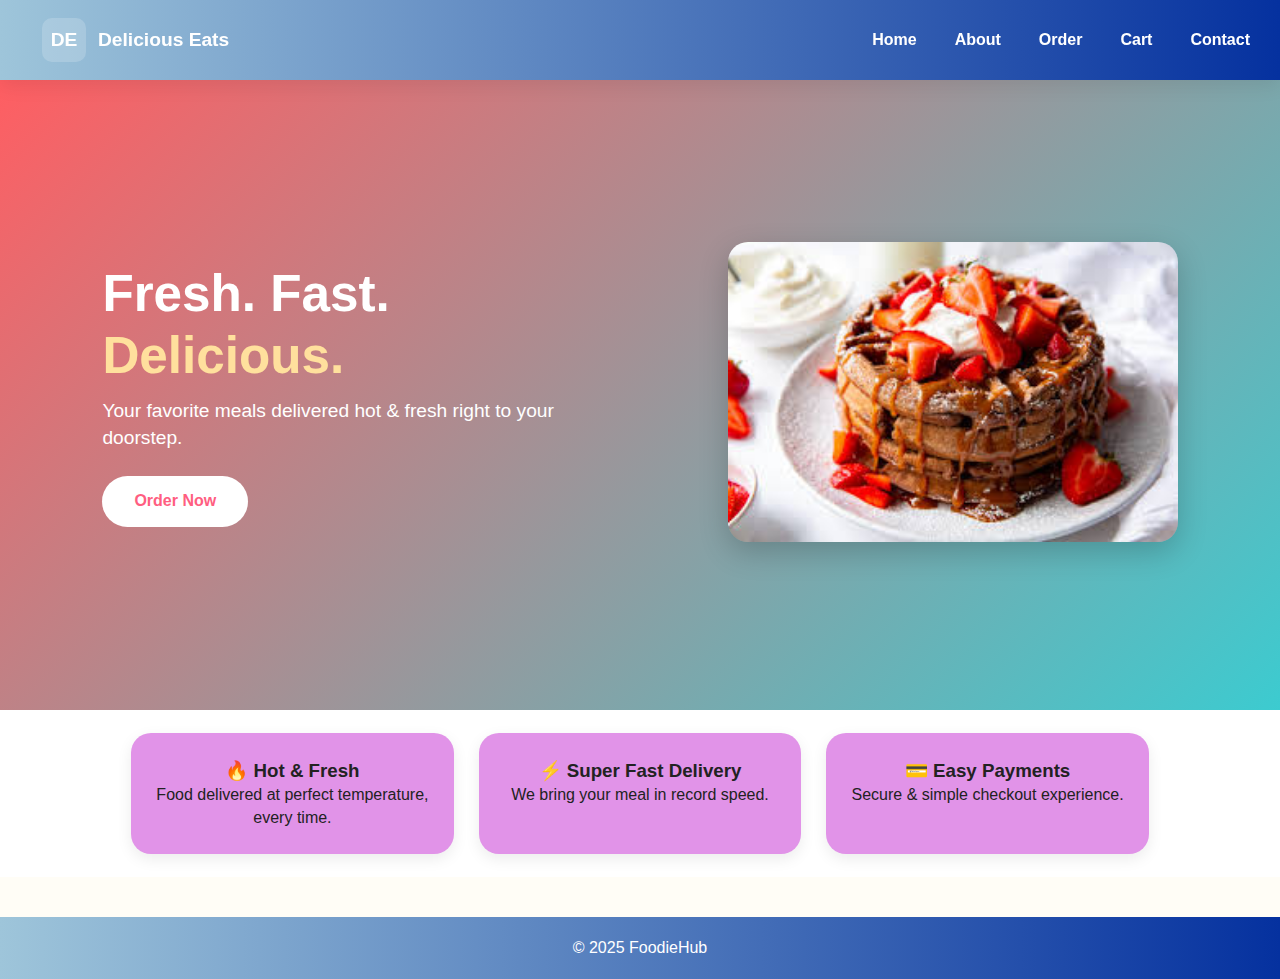
<file: index.html>
<!DOCTYPE html>
<html lang="en">
<head>
    <meta charset="UTF-8">
    <meta name="viewport" content="width=device-width, initial-scale=1.0">
    <title>FoodieHub - Home</title>
    <link rel="stylesheet" href="style.css">
</head>
<body>

<header class="header">
    <div class="brand">
        <div class="logo">DE</div>
        Delicious Eats
    </div>

    <nav class="nav">
        <a href="index.html" class="active">Home</a>
        <a href="about.html">About</a>
        <a href="order.html">Order</a>
        <a href="cart.html">Cart</a>
        <a href="contact.html">Contact</a>
    </nav>

    <div class="hamburger" onclick="toggleMenu()">
        <div></div><div></div><div></div>
    </div>
</header>

<!-- ⭐ NEW HERO SECTION ⭐ -->
<!-- ⭐ FULL-WIDTH BANNER HERO ⭐ -->
<section class="hero">
    <div class="hero-content">
        <h1>Fresh. Fast. <span>Delicious.</span></h1>
        <p>Your favorite meals delivered hot & fresh right to your doorstep.</p>
        <a href="order.html" class="btn-primary hero-btn">Order Now</a>
    </div>

    <div class="hero-image">
        <img src="waff.jpeg" alt="Delicious Food">
    </div>
</section>



<!-- ⭐ FEATURE CARDS ⭐ -->
<section class="features">
    <div class="feature-card">
        <h3>🔥 Hot & Fresh</h3>
        <p>Food delivered at perfect temperature, every time.</p>
    </div>
    <div class="feature-card">
        <h3>⚡ Super Fast Delivery</h3>
        <p>We bring your meal in record speed.</p>
    </div>
    <div class="feature-card">
        <h3>💳 Easy Payments</h3>
        <p>Secure & simple checkout experience.</p>
    </div>
</section>

  <script src="script.js"></script>
  <div class="footer">© 2025 FoodieHub</div>

</body>
</html>
</file>
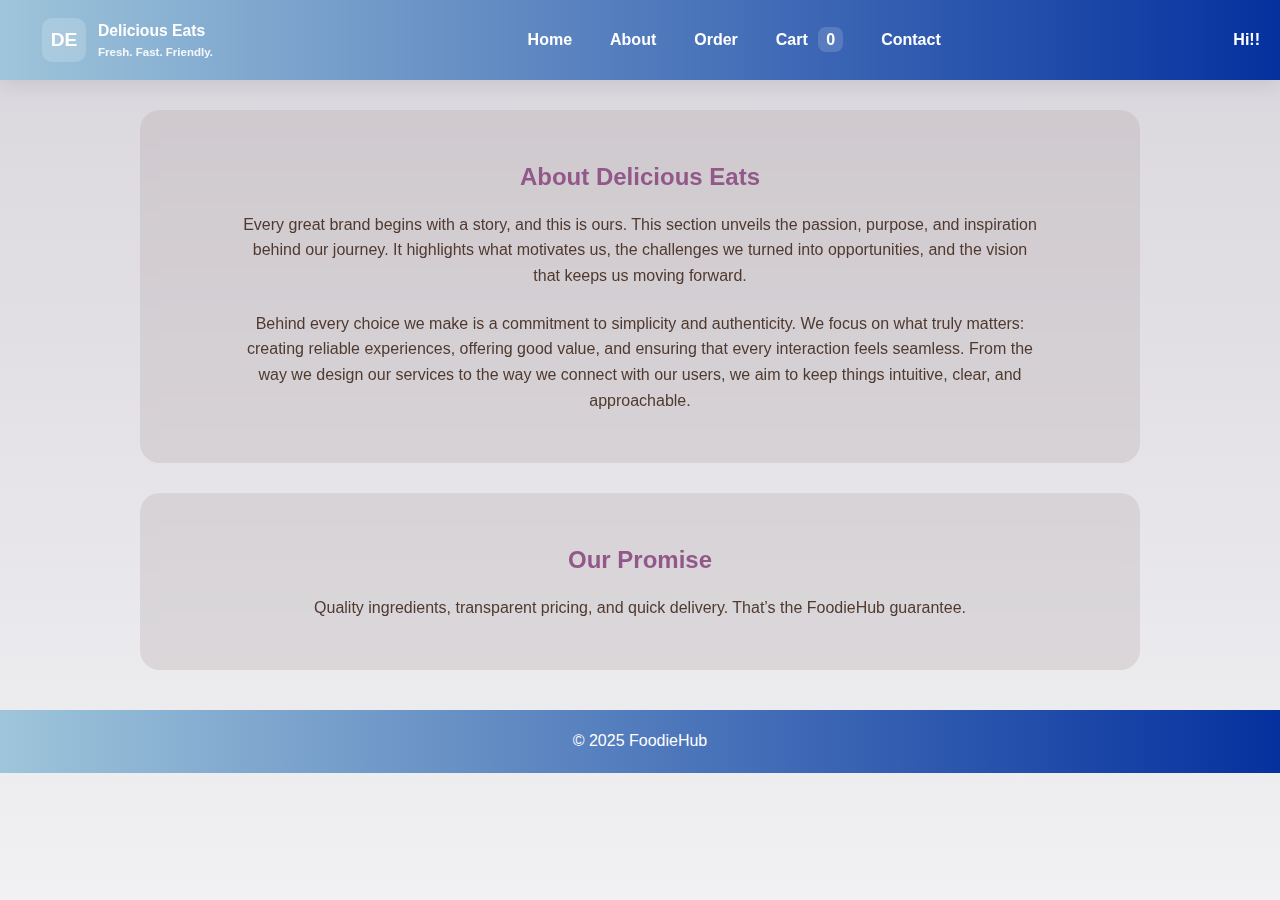
<file: about.html>
<!doctype html>
<html>
<head>
  <meta charset="utf-8"><meta name="viewport" content="width=device-width,initial-scale=1">
  <title>About — FoodieHub</title>
  <link rel="stylesheet" href="style.css">
  <script src="script.js" defer></script>

  <style>
    /* Page Background */
    body.about-page {
        background: linear-gradient(to bottom, #d9d5dc, #f1f1f3);
        min-height: 100vh;
    }

    /* Make sections blend with background */
    .about-section,
    .promise-section {
        background: rgba(172, 158, 158, 0.25);
        backdrop-filter: blur(8px);
        padding: 50px 8%;
        border-radius: 20px;
        max-width: 1000px;
        margin: 30px auto;
        text-align: center;
    }

    .about-section p,
    .promise-section p {
        color: #4f3a30;
        line-height: 1.6;
        max-width: 850px;
        margin: auto;
    }

    .about-section h2,
    .promise-section h2 {
        color: #93588a;
        margin-bottom: 18px;
    }
  </style>

</head>
<body class="about-page">

  <!-- HEADER -->
  <header class="header"> 
    <div class="brand">
      <div class="logo">DE</div>
      <div>
        <div style="font-size:0.98rem">Delicious Eats</div>
        <div style="font-size:0.72rem;opacity:0.9;margin-top:2px">Fresh. Fast. Friendly.</div>
      </div>
    </div>

    <nav class="nav" id="mainNav">
      <a href="index.html">Home</a>
      <a href="about.html">About</a>
      <a href="order.html">Order</a>
      <a href="cart.html">Cart <span id="cart-count" style="background:rgba(255,255,255,0.15);padding:4px 8px;border-radius:8px;margin-left:6px">0</span></a>
      <a href="contact.html">Contact</a>
    </nav>

    <div style="display:flex;align-items:center;gap:12px">
      <div style="color:white;font-weight:700">Hi!!</div>
      <div id="hamb" class="hamburger"><div></div><div></div><div></div></div>
    </div>
  </header>


  <!-- MAIN CONTENT -->
  <main>

    <!-- ABOUT SECTION -->
    <section class="about-section">
      <h2>About Delicious Eats</h2>
      <p>
        Every great brand begins with a story, and this is ours. This section unveils the passion, purpose, 
        and inspiration behind our journey. It highlights what motivates us, the challenges we turned into 
        opportunities, and the vision that keeps us moving forward.
      </p>
      <br>
      <p>
        Behind every choice we make is a commitment to simplicity and authenticity. We focus on what truly 
        matters: creating reliable experiences, offering good value, and ensuring that every interaction 
        feels seamless. From the way we design our services to the way we connect with our users, we aim 
        to keep things intuitive, clear, and approachable.
      </p>
    </section>


    <!-- PROMISE SECTION -->
    <section class="promise-section">
      <h2>Our Promise</h2>
      <p>
        Quality ingredients, transparent pricing, and quick delivery. That’s the FoodieHub guarantee.
      </p>
    </section>

  </main>


  <!-- FOOTER -->
  <div class="footer">© 2025 FoodieHub</div>

</body>
</html>
</file>
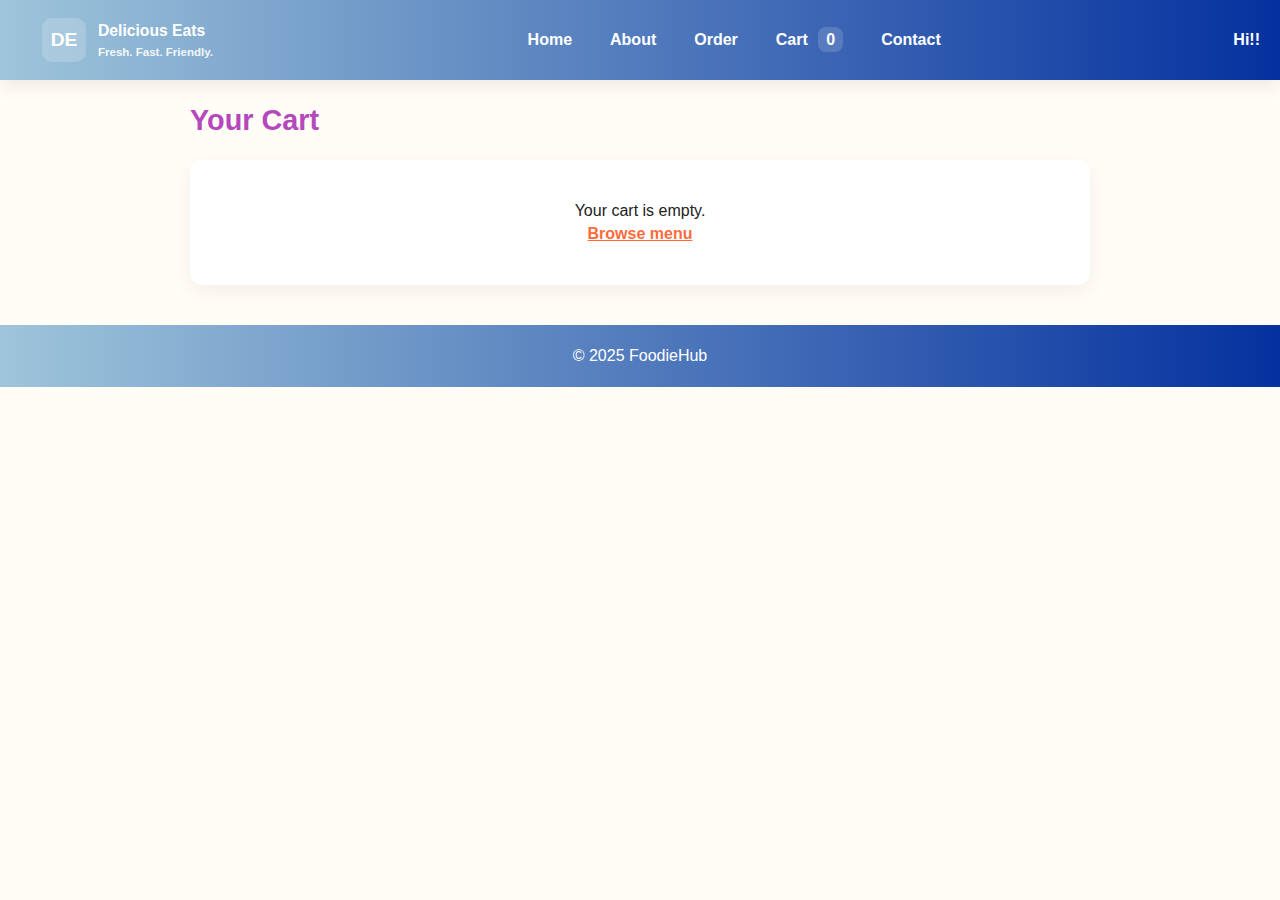
<file: cart.html>
<!doctype html>
<html>
<head>
  <meta charset="utf-8"><meta name="viewport" content="width=device-width,initial-scale=1">
  <title>Cart — FoodieHub</title>
  <link rel="stylesheet" href="style.css">
  <script src="script.js" defer></script>
</head>
<body>
  <header class="header">
    <div class="brand"><div class="logo">DE</div><div><div style="font-size:0.98rem">Delicious Eats</div><div style="font-size:0.72rem;opacity:0.9;margin-top:2px">Fresh. Fast. Friendly.</div></div></div>
    <nav class="nav" id="mainNav">
      <a href="index.html">Home</a>
      <a href="about.html">About</a>
      <a href="order.html">Order</a>
      <a href="cart.html">Cart <span id="cart-count" style="background:rgba(255,255,255,0.15);padding:4px 8px;border-radius:8px;margin-left:6px">0</span></a>
      <a href="contact.html">Contact</a>
    </nav>
    <div style="display:flex;align-items:center;gap:12px">
      <div style="color:white;font-weight:700">Hi!!</div>
      <div id="hamb" class="hamburger" aria-label="menu"><div></div><div></div><div></div></div>
    </div>
  </header>

  <main>
    <section class="section cart-wrap">
      <h2 style="margin-top: 20px;">Your Cart</h2>
      <div id="cartList"></div>
    </section>
  </main>

  <div class="footer">© 2025 FoodieHub</div>
</body>
</html>
</file>
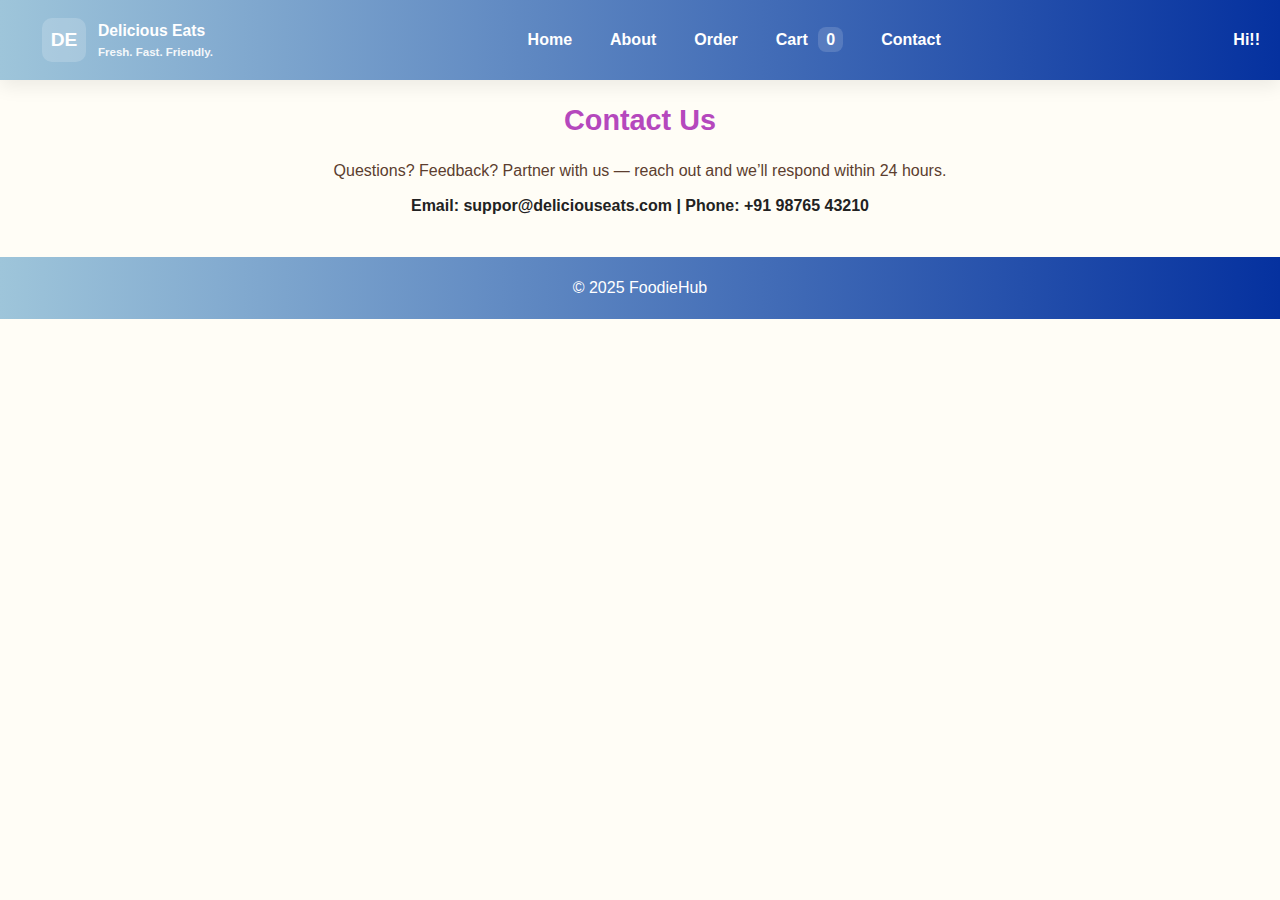
<file: contact.html>
<!doctype html>
<html>
<head>
  <meta charset="utf-8"><meta name="viewport" content="width=device-width,initial-scale=1">
  <title>Contact — FoodieHub</title>
  <link rel="stylesheet" href="style.css">
  <script src="script.js" defer></script>
</head>
<body>
  <header class="header">
    <div class="brand"><div class="logo">DE</div><div><div style="font-size:0.98rem">Delicious Eats</div><div style="font-size:0.72rem;opacity:0.9;margin-top:2px">Fresh. Fast. Friendly.</div></div></div>
    <nav class="nav" id="mainNav">
      <a href="index.html">Home</a>
      <a href="about.html">About</a>
      <a href="order.html">Order</a>
      <a href="cart.html">Cart <span id="cart-count" style="background:rgba(255,255,255,0.15);padding:4px 8px;border-radius:8px;margin-left:6px">0</span></a>
      <a href="contact.html">Contact</a>
    </nav>
    <div style="display:flex;align-items:center;gap:12px">
      <div style="color:white;font-weight:700">Hi!!</div>
      <div id="hamb" class="hamburger" aria-label="menu"><div></div><div></div><div></div></div>
    </div>
  </header>

  <main>
    <section class="section" style="text-align:center">
      <h2 style="margin-top: 20px; ">Contact Us</h2>
      <p style="max-width:820px;margin:12px auto;color:#5c3e2f">Questions? Feedback? Partner with us — reach out and we’ll respond within 24 hours.</p>
      <p style="font-weight:700">Email: suppor@deliciouseats.com | Phone: +91 98765 43210</p>
    </section>
  </main>

  <div class="footer">© 2025 FoodieHub</div>
</body>
</html>
</file>
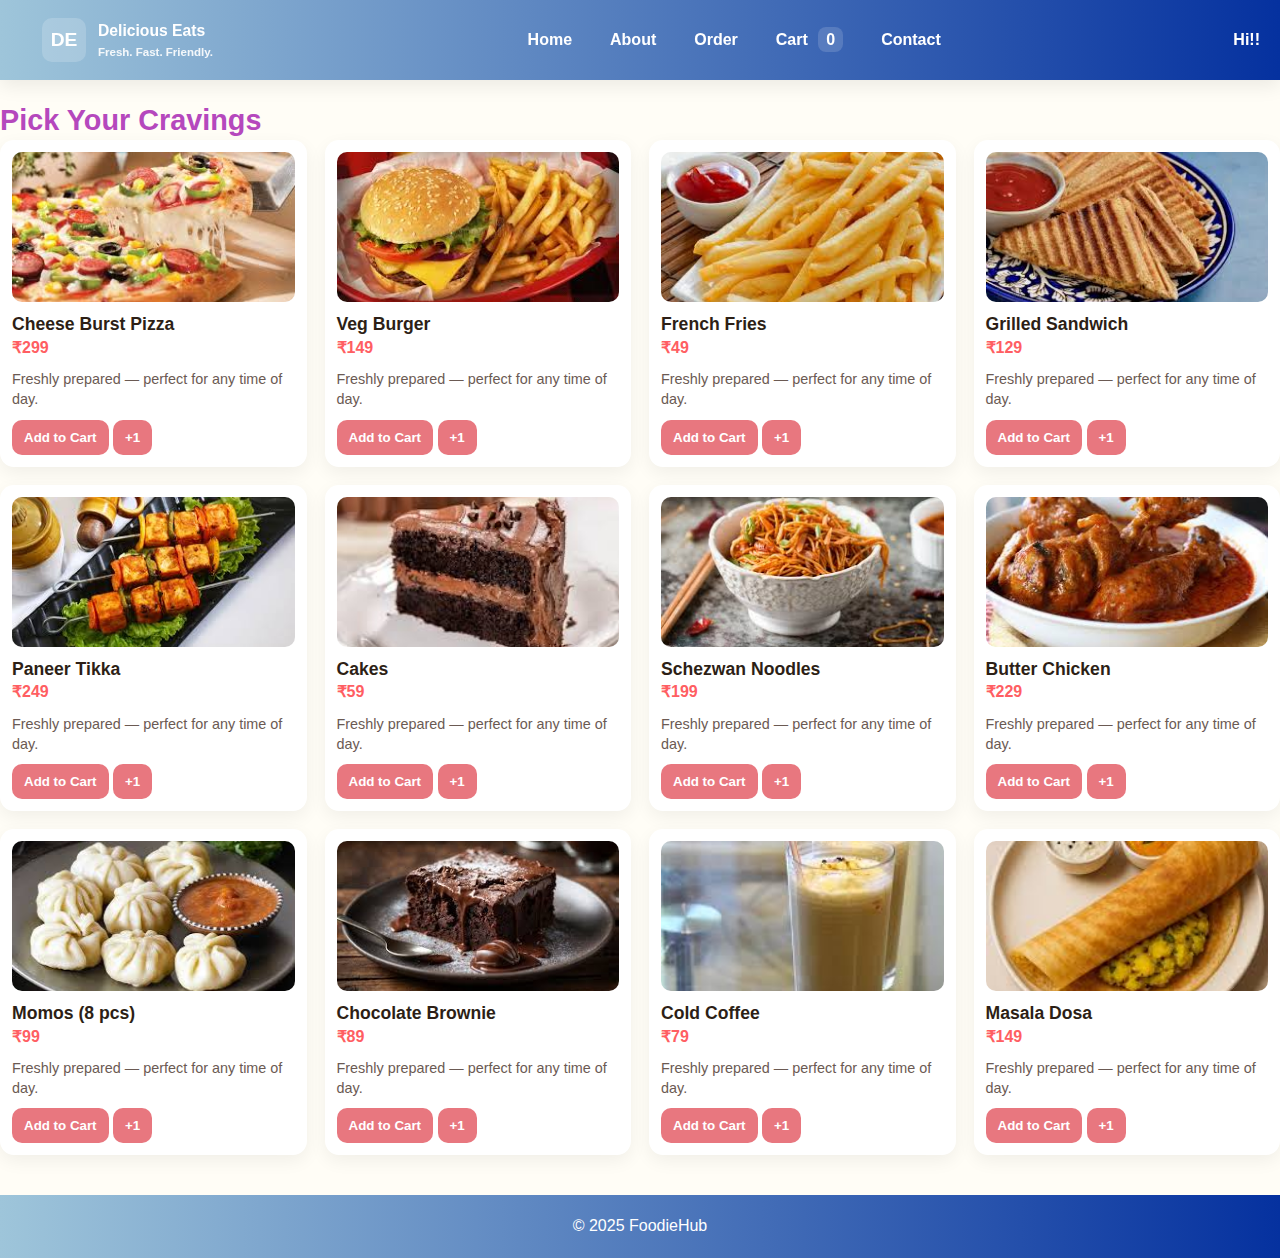
<file: order.html>
<!doctype html>
<html>
<head>
  <meta charset="utf-8"><meta name="viewport" content="width=device-width,initial-scale=1">
  <title>Order — FoodieHub</title>
  <link rel="stylesheet" href="style.css">
  <script src="script.js" defer></script>
  <style>
    h2{
        position: relative;
        top: 20px;
    }
  </style>
</head>
<body>
  <header class="header">
    <div class="brand"><div class="logo">DE</div><div><div style="font-size:0.98rem">Delicious Eats</div><div style="font-size:0.72rem;opacity:0.9;margin-top:2px">Fresh. Fast. Friendly.</div></div></div>
    <nav class="nav" id="mainNav">
      <a href="index.html">Home</a>
      <a href="about.html">About</a>
      <a href="order.html">Order</a>
      <a href="cart.html">Cart <span id="cart-count" style="background:rgba(255,255,255,0.15);padding:4px 8px;border-radius:8px;margin-left:6px">0</span></a>
      <a href="contact.html">Contact</a>
    </nav>
    <div style="display:flex;align-items:center;gap:12px">
      <div style="color:white;font-weight:700">Hi!!</div>
      <div id="hamb" class="hamburger" aria-label="menu"><div></div><div></div><div></div></div>
    </div>
  </header>

  <main>
    <section class="section">
      <h2>Pick Your Cravings</h2>
      <div class="menu-grid" id="menuGrid"></div>
    </section>
  </main>

  <div class="footer">© 2025 FoodieHub</div>
</body>
</html>
</file>
<file: style.css>
/* GLOBAL RESET */
* {
    margin: 0;
    padding: 0;
    box-sizing: border-box;
}
html, body {
    height: 100%;
}
body {
    font-family: "Poppins", sans-serif;
    background: #fffdf6;
    color: #222;
    line-height: 1.4;
}


/* 
   NAVBAR*/
   .header {
    background: linear-gradient(90deg,#9ec5da , #05319f);
    color: #fff;
    padding: 14px 20px;
    height: 80px;
    display: flex;
    align-items: center;
    justify-content: space-between;
    position: sticky;
    top: 0;
    z-index: 50;
    box-shadow: 0 6px 18px rgba(0,0,0,0.08);
}

.brand {
    display: flex;
    align-items: center;
    gap: 12px;
    font-weight: 700;
    font-size: 1.2rem;
}
.logo {
    width: 44px;
    height: 44px;
    border-radius: 10px;
    background: rgba(255,255,255,0.18);
    display: flex;
    align-items: center;
    justify-content: center;
    font-weight: 800;
}

.nav {
    display: flex;
    gap: 18px;
}
.nav a {
    color: white;
    text-decoration: none;
    font-weight: 600;
    padding: 8px 10px;
    border-radius: 8px;
    transition: 0.25s;
}
.nav a:hover {
    background: rgba(255,255,255,0.15);
}

.hamburger {
    display: none;
    cursor: pointer;
}
.hamburger div {
    width: 22px;
    height: 3px;
    background: white;
    margin: 4px 0;
    border-radius: 2px;
}
/*
   FULL-WIDTH BANNER HERO (C)
 */

.hero {
    display: flex;
    justify-content: space-between;
    align-items: center;
    padding: 60px 8%;
    gap: 40px;
    background: linear-gradient(135deg,#ff5e62,#3ccbd0);
    height: 70vh;
    color: white;
}


/* Dark Overlay */
.hero-overlay {
    position: absolute;
    top: 0;
    left: 0;
    width: 100%;
    height: 100%;
    background: rgba(0, 0, 0, 0.45);
}

/* Hero Content */
.hero {
    display: flex;
    justify-content: space-between;
    align-items: center;
    padding: 60px 8%;
    gap: 40px;
    background: linear-gradient(135deg,#ff5e62,#3ccbd0);
    height: 70vh;
    color: white;
}

/* Text */
.hero-content {
    max-width: 500px;
}

.hero-content h1 {
    font-size: 3.2rem;
    line-height: 1.2;
    font-weight: 800;
}
.hero-content h1 span {
    color: #ffe09d;
}
.hero-content p {
    margin-top: 12px;
    font-size: 1.2rem;
}

/* Button */
.hero-btn {
    display: inline-block;
    margin-top: 24px;
    padding: 14px 32px;
    background: #fff;
    color: #ff5e81;
    border-radius: 30px;
    font-weight: 700;
    text-decoration: none;
    transition: 0.3s;
}
.hero-btn:hover {
    background: #ffe2e2;
}

/* Image */
.hero-image img {
    width: 450px;
    max-width: 100%;
    border-radius: 20px;
    box-shadow: 0 10px 30px rgba(0,0,0,0.20);
}

/* Responsive */
@media(max-width: 900px){
    .hero {
        flex-direction: column;
        text-align: center;
        height: auto;
        padding: 60px 20px;
    }
    .hero-image img {
        width: 330px;
        margin-top: 30px;
    }
}


/*-
   FEATURE CARDS */
.features {
    display: flex;
    justify-content: center;
    gap: 25px;
    padding: 23px 8%;
    background: #fff;
}

.feature-card {
    background: #34c1da;
    background-color: rgb(225, 147, 232);
    padding: 25px;
    border-radius: 20px;
    width: 30%;
    text-align: center;
    box-shadow: 0 5px 15px rgba(0,0,0,0.08);
    transition: 0.3s;
    position: relative;
    top: 20ox;
}
.feature-card:hover {
    transform: translateY(-8px);
}


/* ORDER / MENU PAGE*/
   .brand{
    padding: 44px 22px;
}
.section h2 {
    font-size: 1.8rem;
    margin-bottom: 20px;
    color: #b548bd;
}

.menu-grid {
    display: grid;
    grid-template-columns: repeat(4, 1fr); /* 4 items per row */
    gap: 18px;
}
@media (max-width: 1024px) {
    .menu-grid {
        grid-template-columns: repeat(3, 1fr);
    }
}

@media (max-width: 768px) {
    .menu-grid {
        grid-template-columns: repeat(2, 1fr);
    }
}

@media (max-width: 480px) {
    .menu-grid {
        grid-template-columns: repeat(1, 1fr);
    }
}

.card {
    background: white;
    padding: 12px;
    border-radius: 14px;
    box-shadow: 0 6px 18px rgba(0,0,0,0.06);
    display: flex;
    flex-direction: column;
    gap: 10px;
}
.card img {
    width: 100%;
    height: 150px;
    object-fit: cover;
    border-radius: 10px;
}
.card h3 {
    font-size: 1.1rem;
    color: #2d1f16;
}
.desc {
    font-size: 0.9rem;
    color: #6b5a53;
}
.price {
    font-weight: 700;
    color: #ff5e62;
}

.card button {
    background: #e8777f;
    border: none;
    padding: 10px 12px;
    border-radius: 10px;
    color: white;
    font-weight: 700;
    cursor: pointer;
}
.card button:hover {
    background: #9c3366;
}


/* CART PAGE*/
.cart-wrap {
    max-width: 900px;
    margin: auto;
}
.cart-list {
    background: white;
    padding: 15px;
    border-radius: 12px;
    box-shadow: 0 6px 22px rgba(0,0,0,0.06);
}
.cart-row {
    display: flex;
    gap: 14px;
    padding: 12px 0;
    border-bottom: 1px dashed #eee;
}
.cart-row:last-child {
    border-bottom: none;
}
.cart-thumb {
    width: 80px;
    height: 60px;
    object-fit: cover;
    border-radius: 8px;
}
.cart-info {
    flex: 1;
}
.qty-controls {
    display: flex;
    align-items: center;
    gap: 8px;
}
.qty-controls button {
    padding: 6px 10px;
    border-radius: 8px;
    border: 1px solid #ccc;
    background: white;
}

.remove {
    background: transparent;
    border: none;
    color: #b45555;
    font-weight: 700;
    cursor: pointer;
}

.totals {
    margin-top: 14px;
    padding-top: 12px;
    border-top: 2px solid #ffe2d2;
}
.totals .line {
    display: flex;
    justify-content: space-between;
    margin-bottom: 6px;
    font-weight: 700;
}


/* TOAST (popup message)*/
.toast {
    position: fixed;
    bottom: 20px;
    right: 20px;
    background: #222;
    color: #fff;
    padding: 14px 18px;
    border-radius: 12px;
    opacity: 0;
    transform: translateY(14px);
    transition: 0.3s;
    z-index: 100;
}
.toast.show {
    opacity: 1;
    transform: translateY(0);
}


/* FOOTER*/
.footer {
    background: linear-gradient(90deg,#9ec5da , #05319f);
    padding: 20px;
    text-align: center;
    color: white;
    margin-top: 40px;
}


/*RESPONSIVE */
@media(max-width: 880px){
    .nav {
        display: none;
    }
    .hamburger {
        display: block;
    }
}

@media(max-width: 900px){
    .hero {
        flex-direction: column;
        text-align: center;
        padding-top: 120px;
    }
    .hero-content p {
        width: 100%;
    }
    .hero-images img {
        display: none;
    }
    .features {
        flex-direction: column;
    }
    .feature-card {
        width: 100%;
    }
}
</file>
